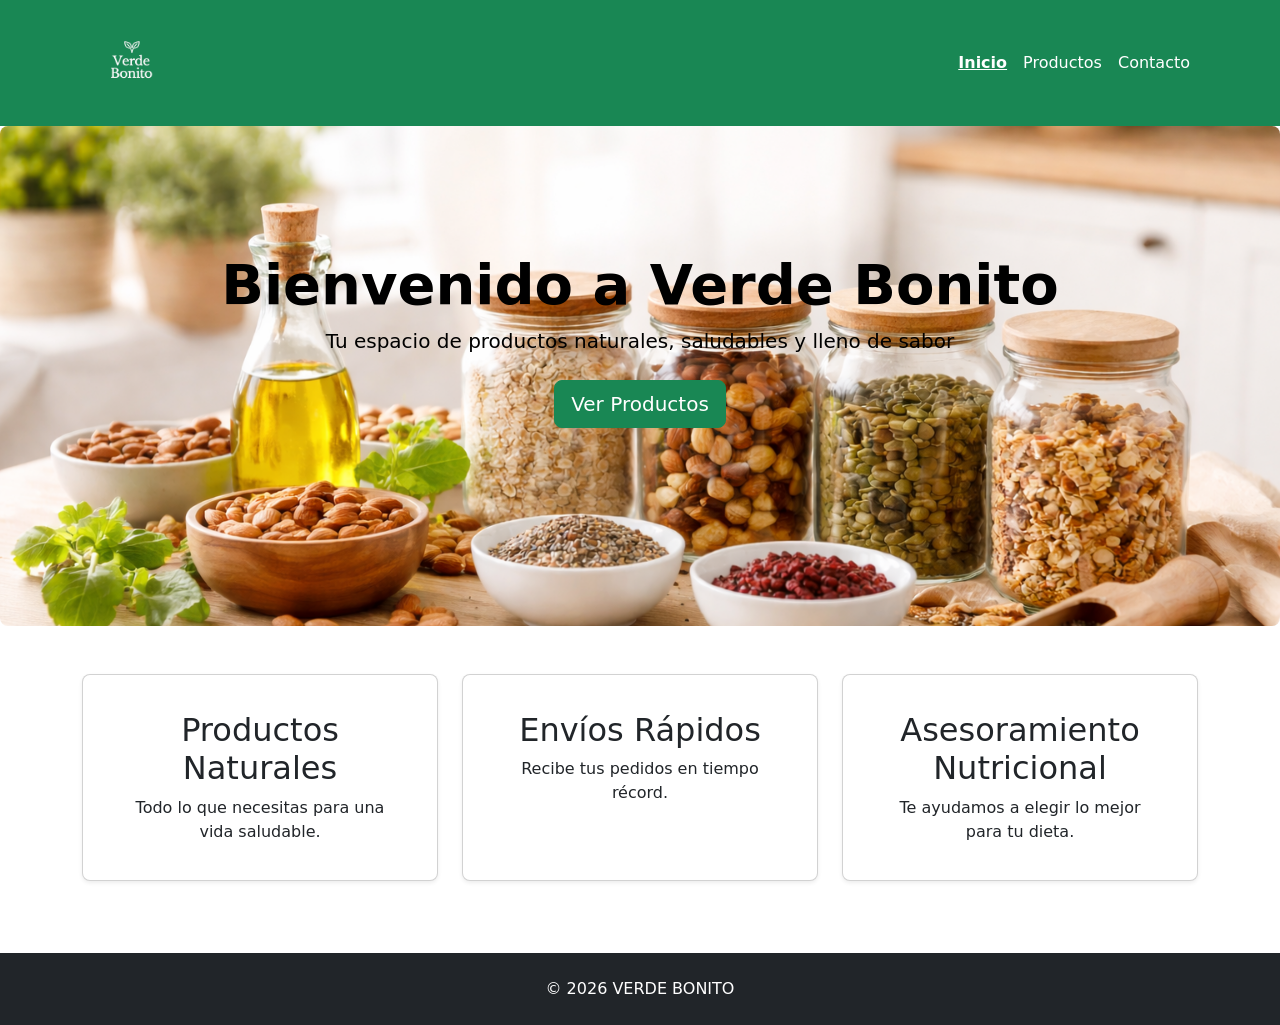
<file: index.html>
<!DOCTYPE html>
<html lang="es">

<head>
    <meta charset="UTF-8">
    <meta name="viewport" content="width=device-width, initial-scale=1.0">
    <!-- SEO -->
    <title>VERDE BONITO - Productos naturales y saludables </title>
    <meta name="Description"
        content="Verde Bonito es tu tienda de productos naturales y saludables. Encontra granola, avena, frutos secos, semillas y más opciones saludables">
    <!-- bootstrap -->
    <link href="https://cdn.jsdelivr.net/npm/bootstrap@5.3.3/dist/css/bootstrap.min.css" rel="stylesheet">

    <!-- css -->
    <link rel="stylesheet" href="css/style.css">

</head>

<body>
    <!-- header -->
    <header>
        <nav class="navbar navbar-expand-lg navbar-dark bg-success">
            <div class="container">
                <a class="navbar-brand" href="index.html">
                    <img src="img/logo.png" alt="Logo Verde Bonito productos naturales" width="100">
                </a>

                <button class="navbar-toggler" type="button" data-bs-toggle="collapse" data-bs-target="#navbarNav"
                    aria-controls="navbarNav" aria-expanded="false" aria-label="Toggle navigation">
                    <span class="navbar-toggler-icon"></span>

                </button>
                <div class="collapse navbar-collapse" id="navbarNav">
                    <ul class="navbar-nav ms-auto">
                        <li class="nav-item"><a class="nav-link active" href="index.html">Inicio</a></li>
                        <li class="nav-item"><a class="nav-link" href="page/productos.html">Productos</a></li>
                        <li class="nav-item"><a class="nav-link" href="page/contacto.html">Contacto</a></li>
                    </ul>
                </div>
            </div>
        </nav>
    </header>

    <!-- main -->
    <main>

        <!-- hero -->
        <section class="hero">
            <div class="text-overlay">
                <h1 class="display-4 fw-bold text">Bienvenido a Verde Bonito </h1>
                <p class="lead mb-4 text">Tu espacio de productos naturales, saludables y lleno de sabor</p>
                <a href="page/productos.html" class="btn btn-success btn-lg">Ver Productos</a>
            </div>
        </section>

        <!-- feature -->
        <section class="features py-5">
            <div class="container">
                <div class="row text-center">
                    <div class="col-md-4 mb-4">
                        <div class="card shadow-sm h-100">
                            <div class="card-body">
                                <h2 class="card-title">Productos Naturales</h2>
                                <p class="card-text">Todo lo que necesitas para una vida saludable.</p>
                            </div>
                        </div>
                    </div>
                    <div class="col-md-4 mb-4">
                        <div class="card shadow-sm h-100">
                            <div class="card-body">
                                <h2 class="card-title">Envíos Rápidos</h2>
                                <p class="card-text">Recibe tus pedidos en tiempo récord.</p>
                            </div>
                        </div>
                    </div>
                    <div class="col-md-4 mb-4">
                        <div class="card shadow-sm h-100">
                            <div class="card-body">
                                <h2 class="card-title">Asesoramiento Nutricional</h2>
                                <p class="card-text">Te ayudamos a elegir lo mejor para tu dieta.</p>
                            </div>
                        </div>
                    </div>
                </div>
            </div>
        </section>
    </main>
    <!-- footer -->

    <footer class="bg-dark text-white py-4 text-center">
        &copy; 2026 VERDE BONITO
    </footer>

    <!-- js bootstrap -->
    <script src="https://cdn.jsdelivr.net/npm/bootstrap@5.3.3/dist/js/bootstrap.bundle.min.js"></script>
</body>

</html>
</file>
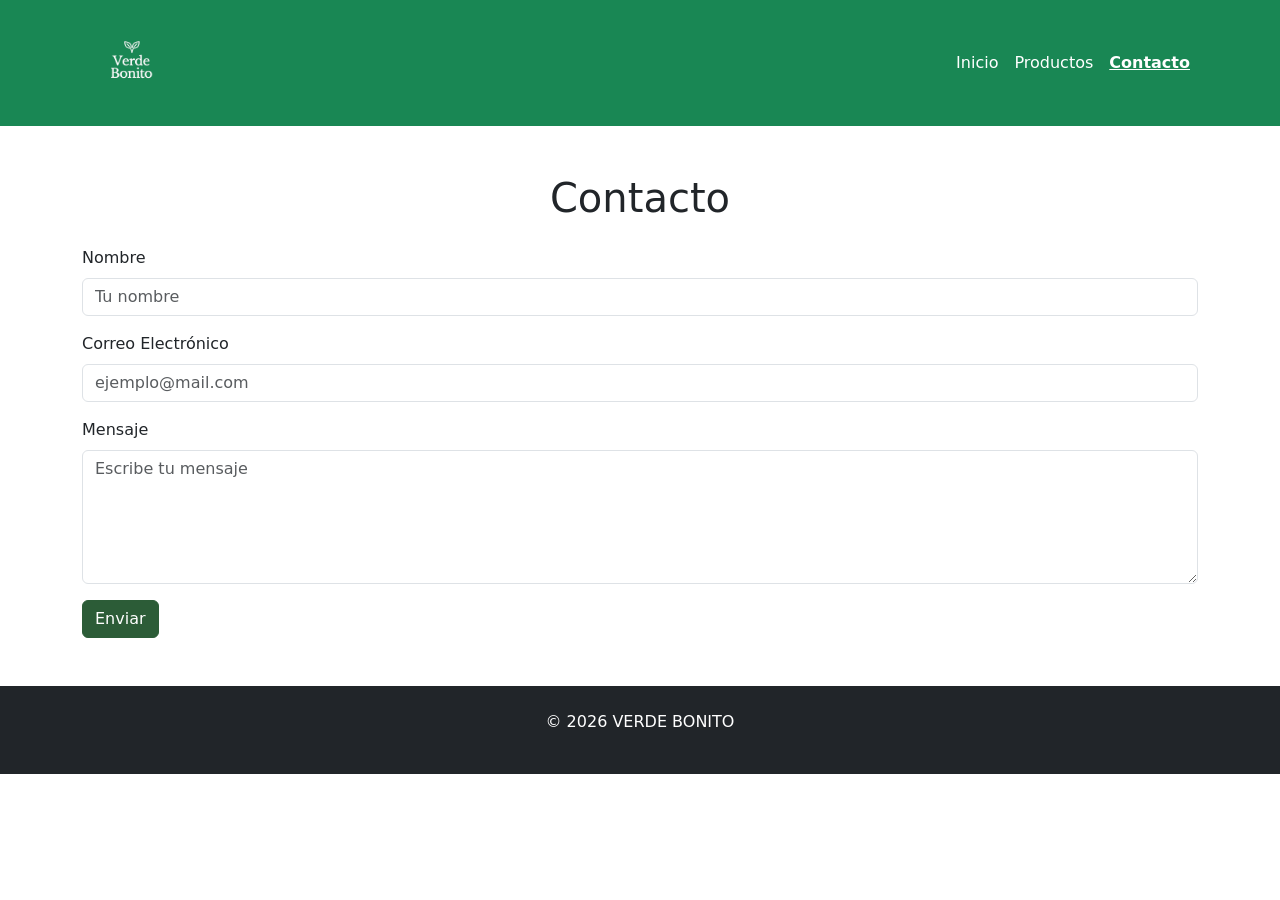
<file: page/contacto.html>
<!DOCTYPE html>
<html lang="es">

<head>
    <meta charset="UTF-8">
    <meta name="viewport" content="width=device-width, initial-scale=1.0">
    <title>Contacto - VERDE BONITO</title>

    <!-- seo -->
    <meta name="description"
        content="Contactate con Verde Bonito para consulta sobre productos naturales, pedidos o asesoramiento en alimentacion saludable">

    <!-- link de bootsrap -->
    <link href="https://cdn.jsdelivr.net/npm/bootstrap@5.3.3/dist/css/bootstrap.min.css" rel="stylesheet">
    <!-- css-->
    <link rel="stylesheet" href="../css/style.css">
</head>

<body>
    <!-- header - menu -->
    <header>
        <nav class="navbar navbar-expand-lg navbar-dark bg-success">
            <div class="container">
                <!-- logo-->

                <a class="navbar-brand" href="../index.html">
                    <img src="../img/logo.png" alt="Logo Verde Bonito productos naturales" width="100">
                </a>

                <!-- boton menu responsive-->
                <button class="navbar-toggler" type="button" data-bs-toggle="collapse" data-bs-target="#navContacto"
                    aria-controls="navContacto" aria-expanded="false" aria-label="Toggle navigation">
                    <span class="navbar-toggler-icon"></span>
                </button>
                <div class="collapse navbar-collapse" id="navContacto">
                    <ul class="navbar-nav ms-auto">
                        <li class="nav-item"><a class="nav-link" href="../index.html">Inicio</a></li>
                        <li class="nav-item"><a class="nav-link" href="productos.html">Productos</a></li>
                        <li class="nav-item"><a class="nav-link active" href="contacto.html">Contacto</a></li>
                    </ul>
                </div>
            </div>
        </nav>
    </header>
    <!-- contenido principal -->
    <main class="container py-5">

        <!-- titulo -->
        <h1 class="text-center mb-4">Contacto </h1>

        <!-- formulario de contacto -->
        <form class="contacto-form mx-auto">
            <!-- campo nombre-->
            <div class="mb-3">
                <label for="nombre" class="form-label">Nombre</label>
                <input type="text" id="nombre" class="form-control" placeholder="Tu nombre">
            </div>
            <!-- campo email -->
            <div class="mb-3">
                <label for="email" class="form-label">Correo Electrónico</label>
                <input type="email" id="email" class="form-control" placeholder="ejemplo@mail.com">
            </div>
            <!-- campo mensaje-->
            <div class="mb-3">
                <label for="mensaje" class="form-label">Mensaje</label>
                <textarea id="mensaje" class="form-control" rows="5" placeholder="Escribe tu mensaje"></textarea>
            </div>

            <!-- boton enviar -->
            <button type="submit" class="btn btn-primary">Enviar</button>
        </form>
    </main>
    <!-- footer-->
    <footer class="bg-dark text-white py-4">
        <div class="container text-center">
            <p>&copy; 2026 VERDE BONITO</p>
        </div>
    </footer>

    <script src="https://cdn.jsdelivr.net/npm/bootstrap@5.3.3/dist/js/bootstrap.bundle.min.js"></script>
</body>

</html>
</file>
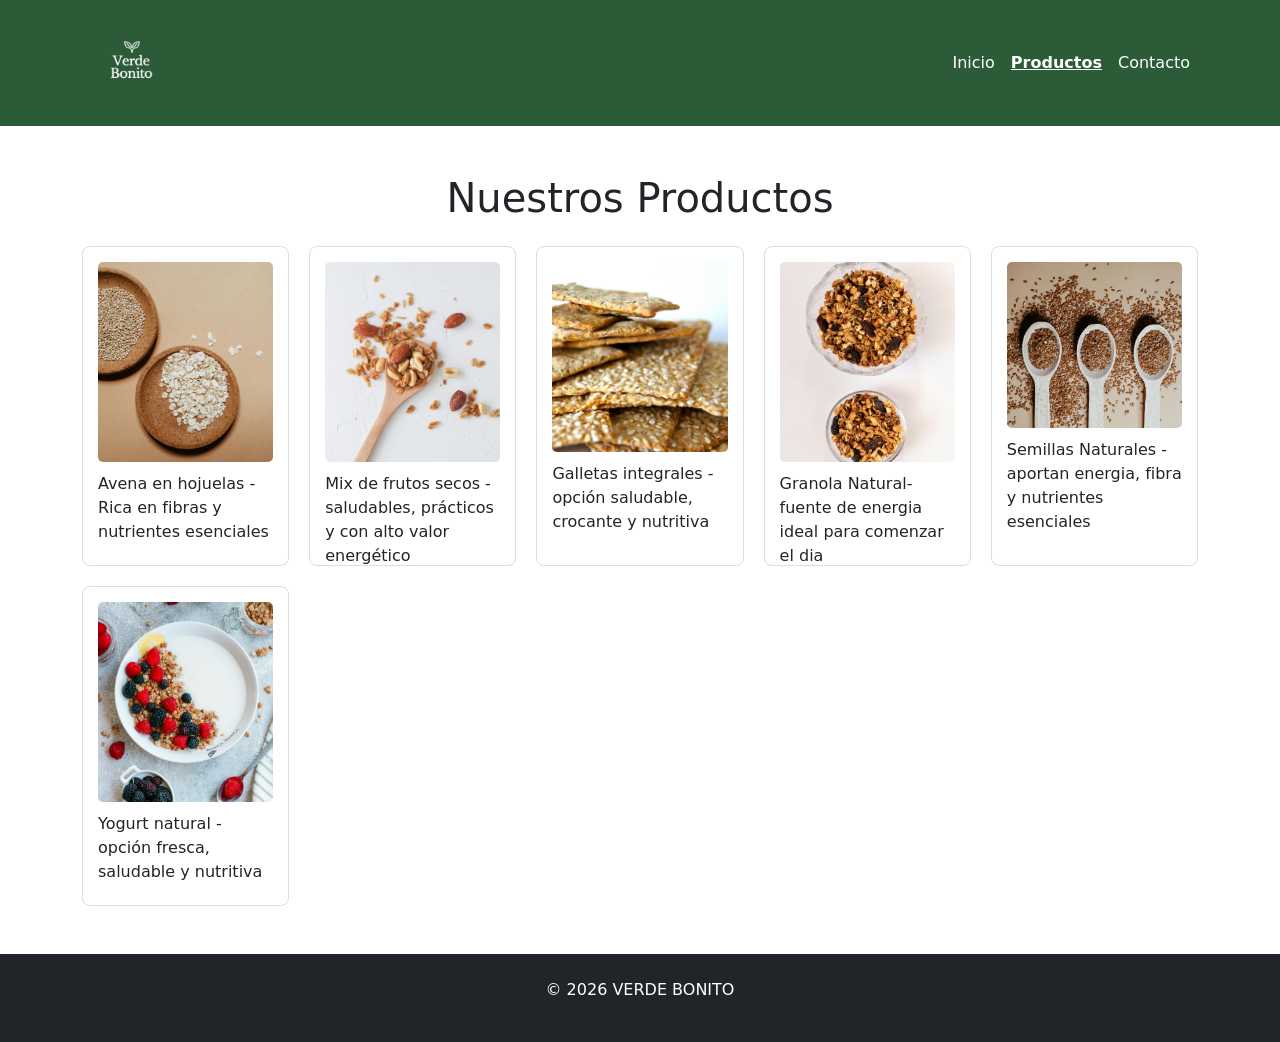
<file: page/productos.html>
<!DOCTYPE html>
<html lang="es">

<head>
    <meta charset="UTF-8">
    <meta name="viewport" content="width=device-width, initial-scale=1.0">

    <title>Productos - Dietética Saludable</title>
    <!-- bootstrap -->
    <link href="https://cdn.jsdelivr.net/npm/bootstrap@5.3.3/dist/css/bootstrap.min.css" rel="stylesheet">
    <!-- css -->
    <link rel="stylesheet" href="../css/style.css">

</head>


<body>
    <!-- header - menu de navegacion -->
    <header>
        <nav class="navbar navbar-expand-lg">
            <div class="container">

                <!-- logo -->
                <a class="navbar-brand" href="../index.html">
                    <img src="../img/logo.png" alt="Logo Verde Bonito productos naturales" width="100">
                </a>

                <!-- boton menu responsive -->
                <button class="navbar-toggler" type="button" data-bs-toggle="collapse" data-bs-target="#navProductos"
                    aria-controls="navProductos" aria-expanded="false" aria-label="Toggle navigation">
                    <span class="navbar-toggler-icon"></span>
                </button>

                <!-- links del menu-->
                <div class="collapse navbar-collapse" id="navProductos">
                    <ul class="navbar-nav ms-auto">
                        <li class="nav-item"><a class="nav-link" href="../index.html">Inicio</a></li>
                        <li class="nav-item"><a class="nav-link active" href="productos.html">Productos</a></li>
                        <li class="nav-item"><a class="nav-link" href="contacto.html">Contacto</a></li>
                    </ul>
                </div>
            </div>
        </nav>
    </header>

    <!-- contenido principal -->
    <main class="container py-5">
        <!-- titulo -->
        <h1 class="text-center mb-4">Nuestros Productos</h1>
        <!-- grid de productos -->
        <div class="productos-grid">
            <div class="producto"><img src="../img/avema.jpg.jpg" alt="Avena en hojuelas natural rica en fibra"
                    class="producto-img">
                <p>Avena en hojuelas - Rica en fibras y nutrientes esenciales </p>
            </div>
            <div class="producto"><img src="../img/frutossecos.jpg.jpg"
                    alt="Mix de frutos secos saludables y nutritivos" class="producto-img">
                <p>Mix de frutos secos - saludables, prácticos y con alto valor energético</p>
            </div>
            <div class="producto"><img src="../img/galletasintegrales.jpg.jpg"
                    alt="galletas integrales caseras,saludables" class="producto-img">
                <p> Galletas integrales - opción saludable, crocante y nutritiva</p>
            </div>
            <div class="producto"><img src="../img/granola.jpg.jpg" alt="granola natural con alto valor energético"
                    class="producto-img">
                <p>Granola Natural- fuente de energia ideal para comenzar el dia</p>
            </div>
            <div class="producto"><img src="../img/semillas.jpg.jpg"
                    alt="semillas naturales con alto contenido nutricional" class="producto-img">
                <p>Semillas Naturales - aportan energia, fibra y nutrientes esenciales</p>
            </div>
            <div class="producto"><img src="../img/yogurt.jpg.jpg" alt="yogurt natural saludable y fresco"
                    class="producto-img">
                <p>Yogurt natural - opción fresca, saludable y nutritiva</p>
            </div>

    </main>
    <!-- footer -->
    <footer class="bg-dark text-white py-4 text-center">

        <div class="container text-center">
            <p>&copy; 2026 VERDE BONITO</p>
        </div>

    </footer>
    <!-- js bootstrap -->
    <script src="https://cdn.jsdelivr.net/npm/bootstrap@5.3.3/dist/js/bootstrap.bundle.min.js"></script>
</body>

</html>
</file>
<file: css/style.css>
* {
  box-sizing: border-box;
  margin: 0;
  padding: 0;
}

@media (max-width: 768px) {
  .productos-grid {
    grid-template-columns: 1fr;
  }
  .features .row {
    flex-direction: column;
    align-items: center;
  }
  .features .col-md-4 {
    margin-bottom: 20px;
  }
}
@media (min-width: 769px) {
  .productos-grid {
    display: grid;
    grid-template-columns: repeat(auto-fit, minmax(200px, 1fr));
  }
  .features .row {
    flex-direction: row;
    justify-content: space-between;
  }
  .features .col-md-4 {
    margin-bottom: 0;
  }
}
.navbar {
  background-color: #2c5c37;
}
.navbar-nav .nav-link {
  color: #fff;
  font-weight: 500;
  transition: all 0.3s;
}
.navbar-nav .nav-link:hover {
  color: #e6f5eb;
}
.navbar-nav .nav-link.active {
  color: #fff;
  font-weight: 700;
  text-decoration: underline;
}

.navbar-toggler {
  border-color: #fff;
}
.navbar-toggler-icon {
  background-image: url("data:image/svg+xml,%3Csvg xmlns='http://www.w3.org/2000/svg' fill='%23fff' viewBox='0 0 30 30'%3E%3Cpath stroke='rgba(255,255,255,1)' stroke-width='2' stroke-linecap='round' stroke-miterlimit='10' d='M4 7h22M4 15h22M4 23h22'/ %3E%3C/svg%3E");
}

.hero {
  background: url("../img/hero.png.PNG") center/cover no-repeat;
  height: 500px;
  border-radius: 8px;
  position: relative;
}
.hero-container {
  position: relative;
  top: -70px;
}
.hero .text-overlay {
  position: absolute;
  top: 25%;
  left: 50%;
  transform: translateX(-50%);
  text-align: center;
  width: 90%;
}
.hero .text-overlay h1 {
  color: #000;
}
.hero .text-overlay p {
  color: #000;
}

.features .card {
  border-radius: 8px;
  padding: 20px;
  transition: all 0.3s;
}
.features .card:hover {
  transform: translateY(-5px);
}

.productos-grid {
  display: grid;
  grid-template-columns: repeat(auto-fit, minmax(200px, 1fr));
  gap: 20px;
  justify-items: center;
  margin-top: 20px;
}

.producto {
  background-color: #fff;
  border: 1px solid #ddd;
  border-radius: 8px;
  padding: 15px;
  display: flex;
  justify-content: center;
  align-items: center;
  flex-direction: column;
  height: 320px;
  justify-content: space-between;
  align-items: center;
  display: flex;
  transition: transform 0.3s;
}
.producto:hover {
  transform: scale(1.03);
}
.producto-img {
  width: 100%;
  height: 200px;
  object-fit: cover;
  border-radius: 5px;
  margin-bottom: 10px;
}

.btn-primary {
  background-color: #2c5c37 !important;
  border-color: #2c5c37 !important;
}
.btn-primary:hover {
  background-color: #218838;
  border-color: #1e7e34;
}

/*# sourceMappingURL=style.css.map */
</file>
